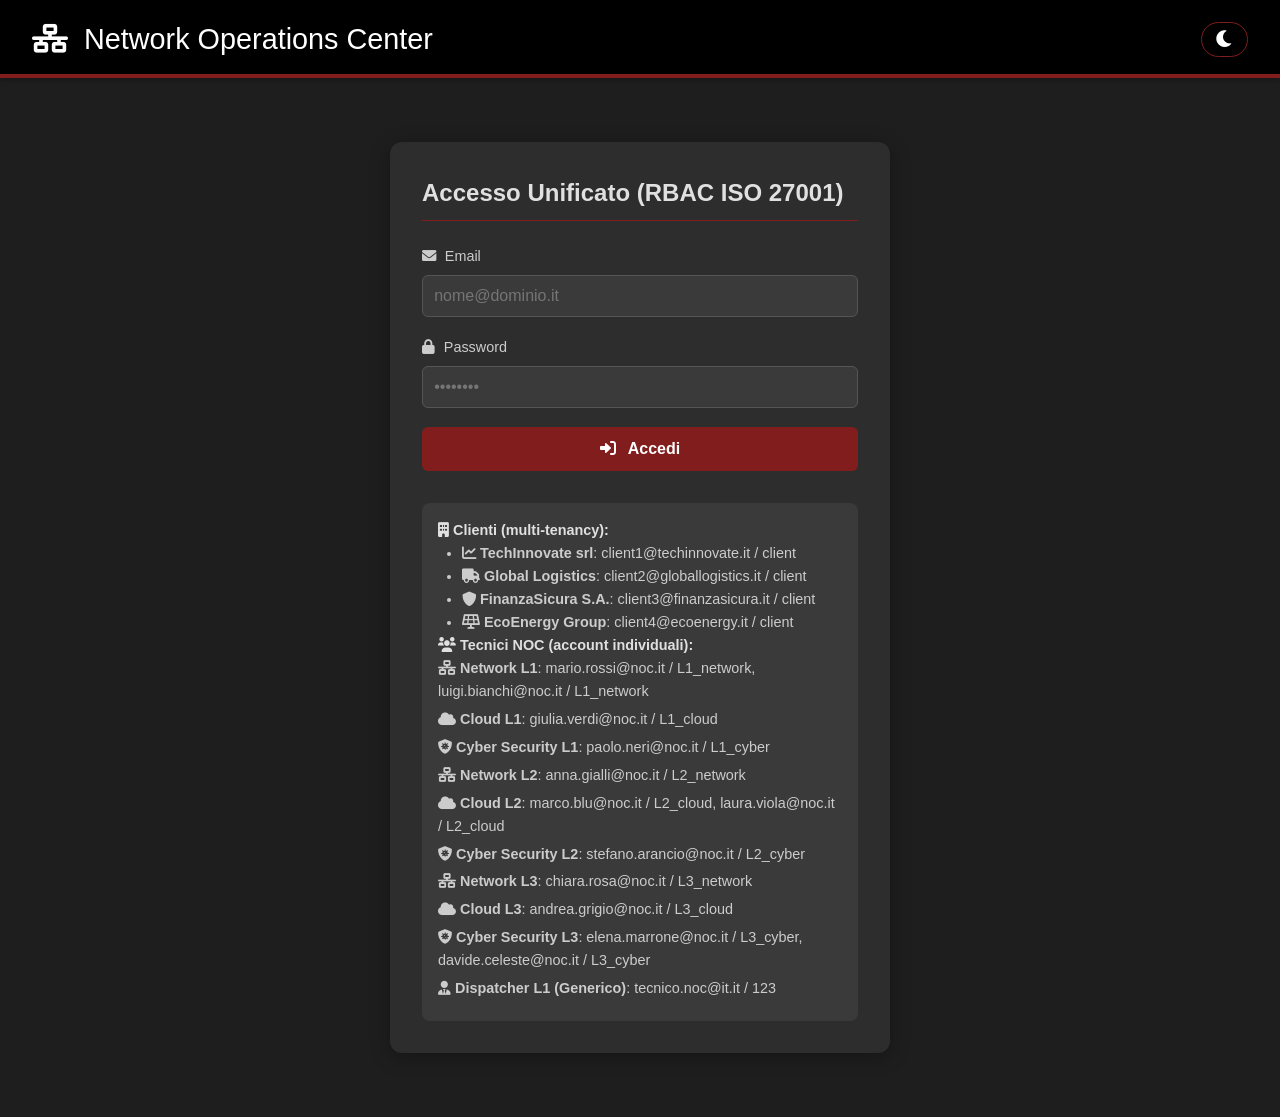
<file: index.html>
<!DOCTYPE html>
<html lang="it">
<head>
    <meta charset="UTF-8">
    <meta name="viewport" content="width=device-width, initial-scale=1.0">
    <title>NOC ServiceNow - Login</title>
    <link rel="stylesheet" href="style.css">
    <link rel="stylesheet" href="https://cdnjs.cloudflare.com/ajax/libs/font-awesome/6.0.0-beta3/css/all.min.css">
</head>
<body class="dark-mode">
    <div class="header">
        <h1><i class="fas fa-network-wired"></i> Network Operations Center</h1>
        <div class="red-line"></div>
        <button id="themeToggle" class="theme-btn" aria-label="Cambia tema"><i class="fas fa-moon"></i></button>
    </div>

    <div class="login-container">
        <h2>Accesso Unificato (RBAC ISO 27001)</h2>
        <form id="loginForm">
            <div class="form-group">
                <label for="username"><i class="fas fa-envelope"></i> Email</label>
                <input type="email" id="username" name="username" required placeholder="nome@dominio.it">
            </div>
            <div class="form-group">
                <label for="password"><i class="fas fa-lock"></i> Password</label>
                <input type="password" id="password" name="password" required placeholder="••••••••">
            </div>
            <button type="submit" class="btn-primary"><i class="fas fa-sign-in-alt"></i> Accedi</button>
            <p id="loginError" class="error-message"></p>
        </form>
        <div class="login-info">
            <p><strong><i class="fas fa-building"></i> Clienti (multi-tenancy):</strong></p>
            <ul>
                <li><i class="fas fa-chart-line"></i> <b>TechInnovate srl</b>: client1@techinnovate.it / client</li>
                <li><i class="fas fa-truck"></i> <b>Global Logistics</b>: client2@globallogistics.it / client</li>
                <li><i class="fas fa-shield-alt"></i> <b>FinanzaSicura S.A.</b>: client3@finanzasicura.it / client</li>
                <li><i class="fas fa-solar-panel"></i> <b>EcoEnergy Group</b>: client4@ecoenergy.it / client</li>
            </ul>
            <p><strong><i class="fas fa-users"></i> Tecnici NOC (account individuali):</strong></p>
            <ul class="tech-list">
                <li><i class="fas fa-network-wired"></i> <b>Network L1</b>: mario.rossi@noc.it / L1_network, luigi.bianchi@noc.it / L1_network</li>
                <li><i class="fas fa-cloud"></i> <b>Cloud L1</b>: giulia.verdi@noc.it / L1_cloud</li>
                <li><i class="fas fa-shield-virus"></i> <b>Cyber Security L1</b>: paolo.neri@noc.it / L1_cyber</li>
                <li><i class="fas fa-network-wired"></i> <b>Network L2</b>: anna.gialli@noc.it / L2_network</li>
                <li><i class="fas fa-cloud"></i> <b>Cloud L2</b>: marco.blu@noc.it / L2_cloud, laura.viola@noc.it / L2_cloud</li>
                <li><i class="fas fa-shield-virus"></i> <b>Cyber Security L2</b>: stefano.arancio@noc.it / L2_cyber</li>
                <li><i class="fas fa-network-wired"></i> <b>Network L3</b>: chiara.rosa@noc.it / L3_network</li>
                <li><i class="fas fa-cloud"></i> <b>Cloud L3</b>: andrea.grigio@noc.it / L3_cloud</li>
                <li><i class="fas fa-shield-virus"></i> <b>Cyber Security L3</b>: elena.marrone@noc.it / L3_cyber, davide.celeste@noc.it / L3_cyber</li>
                <li><i class="fas fa-user-tie"></i> <b>Dispatcher L1 (Generico)</b>: tecnico.noc@it.it / 123</li>
            </ul>
        </div>
    </div>

    <script src="data.js"></script>
    <script src="utils.js"></script>
    <script src="main.js"></script>
</body>
</html>
</file>
<file: style.css>
* {
    margin: 0;
    padding: 0;
    box-sizing: border-box;
    font-family: 'Segoe UI', Tahoma, Geneva, Verdana, sans-serif;
    transition: background-color 0.3s ease, color 0.2s ease;
}

body.dark-mode {
    --bg-primary: #1e1e1e;
    --bg-secondary: #2d2d2d;
    --bg-tertiary: #3a3a3a;
    --text-primary: #e0e0e0;
    --text-secondary: #cccccc;
    --border-color: #555;
    --input-bg: #3a3a3a;
    --input-bg-readonly: #2a2a2a;
    --header-bg: #000000;
    --red-line: #811d1d;
    --btn-bg: #811d1d;
    --btn-hover: #a52525;
    --error-color: #ff6666;
    --shadow: rgba(0,0,0,0.3);
}

body.light-mode {
    --bg-primary: #f5f5f5;
    --bg-secondary: #ffffff;
    --bg-tertiary: #e8e8e8;
    --text-primary: #333333;
    --text-secondary: #666666;
    --border-color: #ccc;
    --input-bg: #ffffff;
    --input-bg-readonly: #f0f0f0;
    --header-bg: #333333;
    --red-line: #a33c3c;
    --btn-bg: #a33c3c;
    --btn-hover: #b84c4c;
    --error-color: #d32f2f;
    --shadow: rgba(0,0,0,0.1);
}

body {
    background-color: var(--bg-primary);
    color: var(--text-primary);
    line-height: 1.6;
    min-height: 100vh;
}

.header {
    background-color: var(--header-bg);
    padding: 1rem 2rem;
    position: relative;
    display: flex;
    justify-content: space-between;
    align-items: center;
    flex-wrap: wrap;
    box-shadow: 0 2px 5px var(--shadow);
}

.header h1 {
    color: #ffffff;
    font-size: 1.8rem;
    font-weight: 300;
}

.header h1 i {
    margin-right: 0.5rem;
}

.red-line {
    position: absolute;
    bottom: 0;
    left: 0;
    width: 100%;
    height: 4px;
    background-color: var(--red-line);
}

.user-info {
    color: var(--text-secondary);
    font-size: 0.9rem;
}

.user-info a {
    color: var(--red-line);
    text-decoration: none;
}

.user-info a:hover {
    text-decoration: underline;
}

.theme-btn {
    background: transparent;
    border: 1px solid var(--red-line);
    color: white;
    font-size: 1.2rem;
    cursor: pointer;
    padding: 0.4rem 0.8rem;
    border-radius: 20px;
    line-height: 1;
    transition: transform 0.2s, background-color 0.2s;
}

.theme-btn:hover {
    transform: scale(1.1);
    background-color: rgba(255,255,255,0.1);
}

.container {
    max-width: 1200px;
    margin: 2rem auto;
    padding: 0 2rem;
}

.login-container {
    max-width: 500px;
    margin: 4rem auto;
    background-color: var(--bg-secondary);
    padding: 2rem;
    border-radius: 12px;
    box-shadow: 0 4px 20px var(--shadow);
}

.login-container h2 {
    margin-bottom: 1.5rem;
    color: var(--text-primary);
    border-bottom: 1px solid var(--red-line);
    padding-bottom: 0.5rem;
}

.login-info {
    margin-top: 2rem;
    font-size: 0.9rem;
    background-color: var(--bg-tertiary);
    padding: 1rem;
    border-radius: 8px;
}

.login-info ul {
    margin-left: 1.5rem;
    color: var(--text-secondary);
}

.login-info .tech-list {
    list-style-type: none;
    margin-left: 0;
}

.login-info .tech-list li {
    margin-bottom: 0.3rem;
}

.form-group {
    margin-bottom: 1.2rem;
}

.form-group label {
    display: block;
    margin-bottom: 0.4rem;
    color: var(--text-secondary);
    font-weight: 500;
    font-size: 0.9rem;
}

.form-group label i {
    margin-right: 0.3rem;
}

.form-group.required label::after {
    content: " *";
    color: var(--error-color);
    font-weight: bold;
}

input, select, textarea {
    width: 100%;
    padding: 0.7rem;
    background-color: var(--input-bg);
    border: 1px solid var(--border-color);
    border-radius: 6px;
    color: var(--text-primary);
    font-size: 1rem;
    transition: border 0.3s, box-shadow 0.2s;
}

input:focus, select:focus, textarea:focus {
    outline: none;
    border-color: var(--red-line);
    box-shadow: 0 0 0 2px rgba(129, 29, 29, 0.2);
    background-color: var(--input-bg);
}

input[readonly] {
    background-color: var(--input-bg-readonly);
    color: var(--text-secondary);
    cursor: not-allowed;
}

.btn-primary {
    background-color: var(--btn-bg);
    color: white;
    border: none;
    padding: 0.8rem 1.5rem;
    border-radius: 6px;
    font-size: 1rem;
    font-weight: 600;
    cursor: pointer;
    transition: background-color 0.3s, transform 0.1s;
    width: 100%;
}

.btn-primary i {
    margin-right: 0.5rem;
}

.btn-primary:hover {
    background-color: var(--btn-hover);
    transform: translateY(-1px);
}

.btn-primary:active {
    transform: translateY(0);
}

.two-column {
    display: grid;
    grid-template-columns: 1fr 1fr;
    gap: 2rem;
    background-color: var(--bg-secondary);
    padding: 2rem;
    border-radius: 12px;
    box-shadow: 0 2px 8px var(--shadow);
}

.full-width {
    grid-column: span 2;
    margin-top: 1rem;
}

.tabs {
    display: flex;
    border-bottom: 2px solid var(--red-line);
    margin-bottom: 2rem;
    gap: 0.5rem;
}

.tab-button {
    background-color: var(--bg-secondary);
    color: var(--text-secondary);
    border: none;
    padding: 0.8rem 1.5rem;
    font-size: 1rem;
    cursor: pointer;
    border-radius: 8px 8px 0 0;
    transition: all 0.3s;
    display: flex;
    align-items: center;
    gap: 0.5rem;
}

.tab-button.active {
    background-color: var(--red-line);
    color: white;
}

.tab-button:hover:not(.active) {
    background-color: var(--bg-tertiary);
}

.tab-content {
    display: none;
    background-color: var(--bg-secondary);
    padding: 2rem;
    border-radius: 0 12px 12px 12px;
    box-shadow: 0 2px 8px var(--shadow);
}

.tab-content.active {
    display: block;
}

.stats-cards {
    display: flex;
    gap: 1rem;
    margin-bottom: 2rem;
    flex-wrap: wrap;
}

.stat-card {
    background-color: var(--bg-tertiary);
    padding: 1.5rem;
    border-radius: 12px;
    flex: 1;
    min-width: 150px;
    text-align: center;
    box-shadow: 0 2px 8px var(--shadow);
    transition: transform 0.2s;
}

.stat-card:hover {
    transform: translateY(-2px);
}

.stat-label {
    display: block;
    font-size: 1rem;
    color: var(--text-secondary);
    margin-bottom: 0.5rem;
}

.stat-label i {
    margin-right: 0.3rem;
}

.stat-value {
    font-size: 2.5rem;
    font-weight: bold;
    color: var(--red-line);
}

.progress-container {
    margin: 1rem 0 2rem;
}

.progress-bar {
    background-color: var(--bg-tertiary);
    height: 30px;
    border-radius: 15px;
    overflow: hidden;
    margin-top: 0.5rem;
    box-shadow: inset 0 1px 3px rgba(0,0,0,0.2);
}

.progress-fill {
    background-color: var(--red-line);
    height: 100%;
    color: white;
    text-align: center;
    line-height: 30px;
    font-size: 0.9rem;
    transition: width 0.3s ease;
    font-weight: bold;
}

.ticket-table {
    width: 100%;
    border-collapse: collapse;
    margin-top: 1rem;
    background-color: var(--bg-secondary);
    border-radius: 12px;
    overflow: hidden;
    box-shadow: 0 2px 8px var(--shadow);
}

.ticket-table th,
.ticket-table td {
    padding: 0.75rem;
    text-align: left;
    border-bottom: 1px solid var(--border-color);
}

.ticket-table th {
    background-color: var(--bg-tertiary);
    color: var(--text-secondary);
    font-weight: 600;
}

.ticket-table tbody tr {
    cursor: pointer;
    transition: background-color 0.2s;
}

.ticket-table tbody tr:hover {
    background-color: var(--bg-tertiary);
}

.modal {
    display: none;
    position: fixed;
    z-index: 1000;
    left: 0;
    top: 0;
    width: 100%;
    height: 100%;
    background-color: rgba(0,0,0,0.7);
    backdrop-filter: blur(3px);
}

.modal-content {
    background-color: var(--bg-secondary);
    margin: 5% auto;
    padding: 2rem;
    border-radius: 12px;
    width: 90%;
    max-width: 1000px;
    max-height: 80vh;
    overflow-y: auto;
    box-shadow: 0 10px 30px rgba(0,0,0,0.3);
}

.close {
    color: var(--text-secondary);
    float: right;
    font-size: 2rem;
    font-weight: bold;
    cursor: pointer;
    transition: color 0.2s;
}

.close:hover {
    color: var(--red-line);
}

.monitoring-section,
.tickets-section {
    background-color: var(--bg-secondary);
    padding: 1.5rem;
    border-radius: 12px;
    margin-bottom: 2rem;
    box-shadow: 0 2px 8px var(--shadow);
}

.monitoring-section h2 i,
.tickets-section h3 i {
    margin-right: 0.5rem;
    color: var(--red-line);
}

#newIncidentBtn {
    width: auto;
    padding: 0.8rem 2rem;
    margin-bottom: 2rem;
}

.suggestion-box {
    background-color: var(--bg-tertiary);
    padding: 1.5rem;
    border-radius: 12px;
    margin-top: 1rem;
}

.suggested-team {
    background-color: var(--input-bg-readonly);
    font-weight: bold;
    color: var(--red-line);
    border-left: 3px solid var(--red-line);
}

.client-history {
    margin-top: 1rem;
    padding: 1rem;
    background-color: var(--bg-secondary);
    border-radius: 8px;
}

.client-history ul {
    list-style: none;
    padding-left: 0;
    max-height: 200px;
    overflow-y: auto;
}

.client-history li {
    padding: 0.5rem 0;
    border-bottom: 1px solid var(--border-color);
    cursor: pointer;
    color: var(--text-primary);
    display: flex;
    align-items: center;
    gap: 0.5rem;
}

.client-history li:hover {
    color: var(--red-line);
    text-decoration: underline;
}

.client-history li i {
    color: var(--red-line);
}

.error-message {
    color: var(--error-color);
    margin-top: 1rem;
    text-align: center;
}

.required-badge {
    font-size: 0.8rem;
    background-color: var(--red-line);
    padding: 0.2rem 0.5rem;
    border-radius: 4px;
    margin-left: 0.5rem;
    color: white;
}

@media (max-width: 768px) {
    .two-column {
        grid-template-columns: 1fr;
        gap: 1rem;
    }
    .full-width {
        grid-column: span 1;
    }
    .header {
        flex-direction: column;
        align-items: flex-start;
        gap: 0.5rem;
    }
    .stats-cards {
        flex-direction: column;
    }
    .modal-content {
        width: 95%;
        margin: 10% auto;
    }
}
</file>
